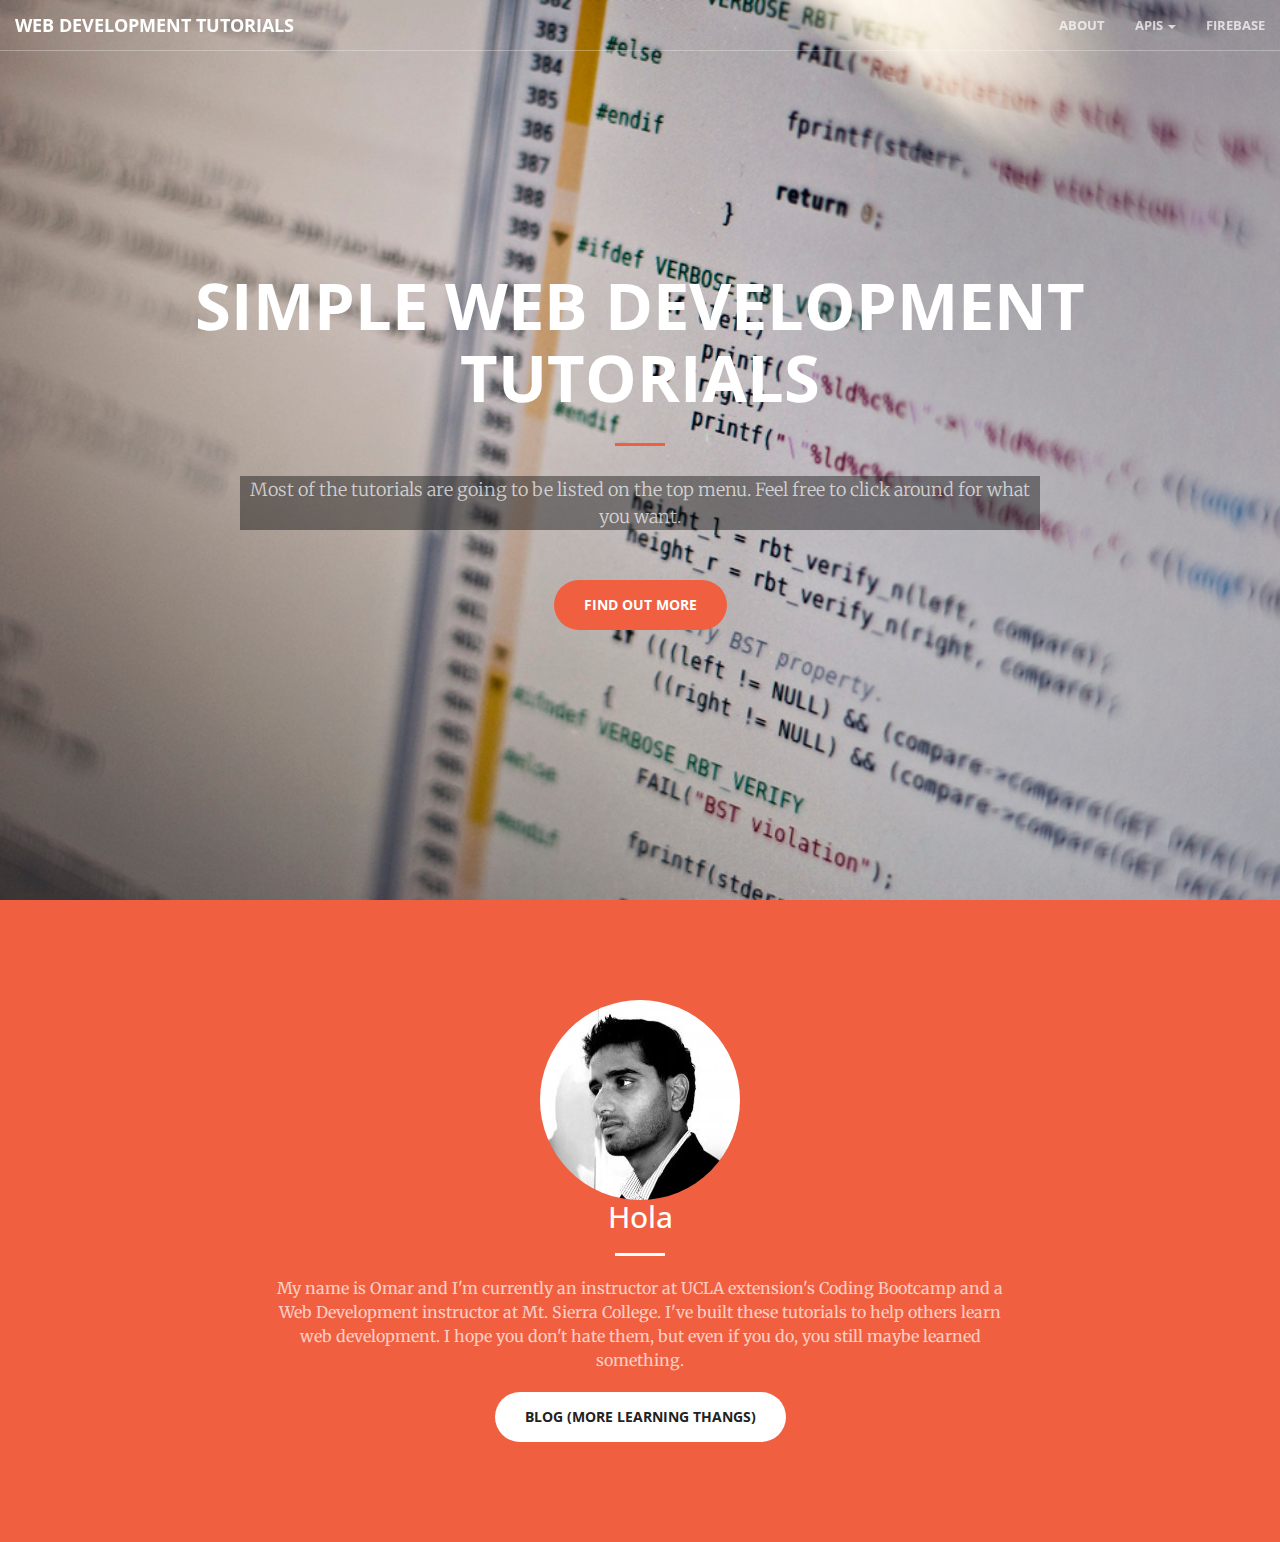
<file: index.html>
<!DOCTYPE html>
<html lang="en">

<head>

    <meta charset="utf-8">
    <meta http-equiv="X-UA-Compatible" content="IE=edge">
    <meta name="viewport" content="width=device-width, initial-scale=1">
    <meta name="description" content="">
    <meta name="author" content="">

    <title>Web Tutorials</title>

    <!-- Bootstrap Core CSS -->
    <link rel="stylesheet" href="css/bootstrap.min.css" type="text/css">

    <!-- Custom Fonts -->
    <link href='https://fonts.googleapis.com/css?family=Open+Sans:300italic,400italic,600italic,700italic,800italic,400,300,600,700,800' rel='stylesheet' type='text/css'>
    <link href='https://fonts.googleapis.com/css?family=Merriweather:400,300,300italic,400italic,700,700italic,900,900italic' rel='stylesheet' type='text/css'>
    <link rel="stylesheet" href="font-awesome/css/font-awesome.min.css" type="text/css">

    <!-- Plugin CSS -->
    <link rel="stylesheet" href="css/animate.min.css" type="text/css">

    <!-- Custom CSS -->
    <link rel="stylesheet" href="css/creative.css" type="text/css">

    <!-- HTML5 Shim and Respond.js IE8 support of HTML5 elements and media queries -->
    <!-- WARNING: Respond.js doesn't work if you view the page via file:// -->
    <!--[if lt IE 9]>
        <script src="https://oss.maxcdn.com/libs/html5shiv/3.7.0/html5shiv.js"></script>
        <script src="https://oss.maxcdn.com/libs/respond.js/1.4.2/respond.min.js"></script>
    <![endif]-->

</head>

<body id="page-top">

    <nav id="mainNav" class="navbar navbar-default navbar-fixed-top">
        <div class="container-fluid">
            <!-- Brand and toggle get grouped for better mobile display -->
            <div class="navbar-header">
                <button type="button" class="navbar-toggle collapsed" data-toggle="collapse" data-target="#bs-example-navbar-collapse-1">
                    <span class="sr-only">Toggle navigation</span>
                    <span class="icon-bar"></span>
                    <span class="icon-bar"></span>
                    <span class="icon-bar"></span>
                </button>
                <a class="navbar-brand page-scroll" href="#page-top">Web Development Tutorials</a>
            </div>

            <!-- Collect the nav links, forms, and other content for toggling -->
            <div class="collapse navbar-collapse" id="bs-example-navbar-collapse-1">
               <ul class="nav navbar-nav navbar-right">
                    <li>
                        <a class="page-scroll" href="#about">About</a>
                    </li>
                    <li class="dropdown">
                      <a class="dropdown-toggle" data-toggle="dropdown" href="#">APIs
                      <span class="caret"></span></a>
                      <ul class="dropdown-menu">
                        <li><a href="html/weatherAPI.html">Weather API</a></li>
                        <li><a href="html/mashape.html">Mashape APIs</a></li>
                        <li><a href="html/omdb.html">OMDb API</a></li> 
                      </ul>
                    </li>
                    <li>
                        <a class="page-scroll" href="html/firebase.html">Firebase</a>
                    </li>
                </ul> 
            </div>
            <!-- /.navbar-collapse -->
        </div>
        <!-- /.container-fluid -->
    </nav>

    <header>
        <div class="header-content">
            <div class="header-content-inner">
                <h1>Simple Web Development Tutorials</h1>
                <hr>
                <p>Most of the tutorials are going to be listed on the top menu. Feel free to click around for what you want.</p>
                <a href="#about" class="btn btn-primary btn-xl page-scroll">Find Out More</a>
            </div>
        </div>
    </header>

    <section class="bg-primary" id="about">
        <div class="container">
            <div class="row">
                <div class="col-lg-8 col-lg-offset-2 text-center">
                    <img src="img/me.jpg" class="img-circle" alt="Omar Patel Picture">
                    <h2 class="section-heading">Hola</h2>
                    <hr class="light">
                    <p class="text-faded">My name is Omar and I'm currently an instructor at UCLA extension's Coding Bootcamp and a Web Development instructor at Mt. Sierra College. I've built these tutorials to help others learn web development. I hope you don't hate them, but even if you do, you still maybe learned something.</p>
                    <a href="http://hardlydent.tumblr.com/" class="btn btn-default btn-xl">Blog (more learning thangs)</a>
                </div>
            </div>
        </div>
    </section>

    <!-- jQuery -->
    <script src="js/jquery.js"></script>

    <!-- Bootstrap Core JavaScript -->
    <script src="js/bootstrap.min.js"></script>

    <!-- Plugin JavaScript -->
    <script src="js/jquery.easing.min.js"></script>
    <script src="js/jquery.fittext.js"></script>
    <script src="js/wow.min.js"></script>

    <!-- Custom Theme JavaScript -->
    <script src="js/creative.js"></script>

<script>
  (function(i,s,o,g,r,a,m){i['GoogleAnalyticsObject']=r;i[r]=i[r]||function(){
  (i[r].q=i[r].q||[]).push(arguments)},i[r].l=1*new Date();a=s.createElement(o),
  m=s.getElementsByTagName(o)[0];a.async=1;a.src=g;m.parentNode.insertBefore(a,m)
  })(window,document,'script','https://www.google-analytics.com/analytics.js','ga');

  ga('create', 'UA-65206298-3', 'auto');
  ga('send', 'pageview');

</script>
</body>

</html>
</file>
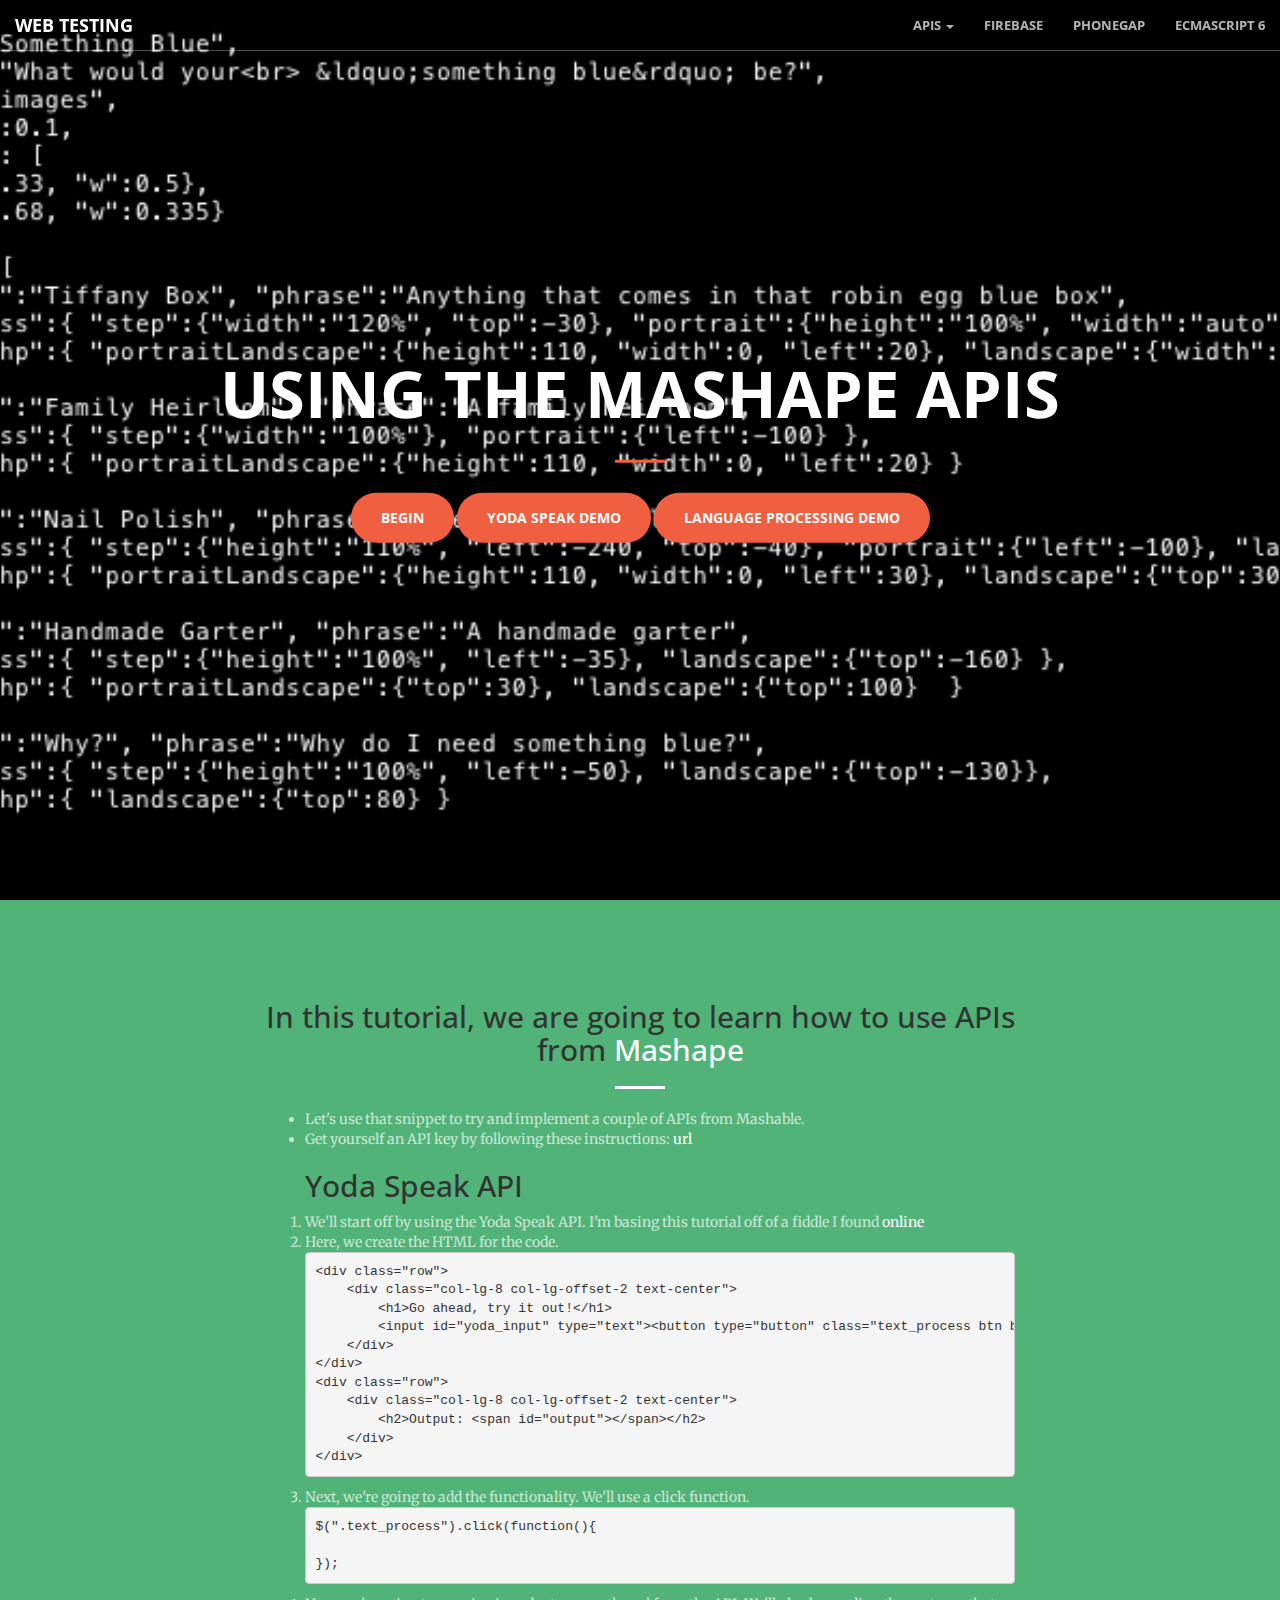
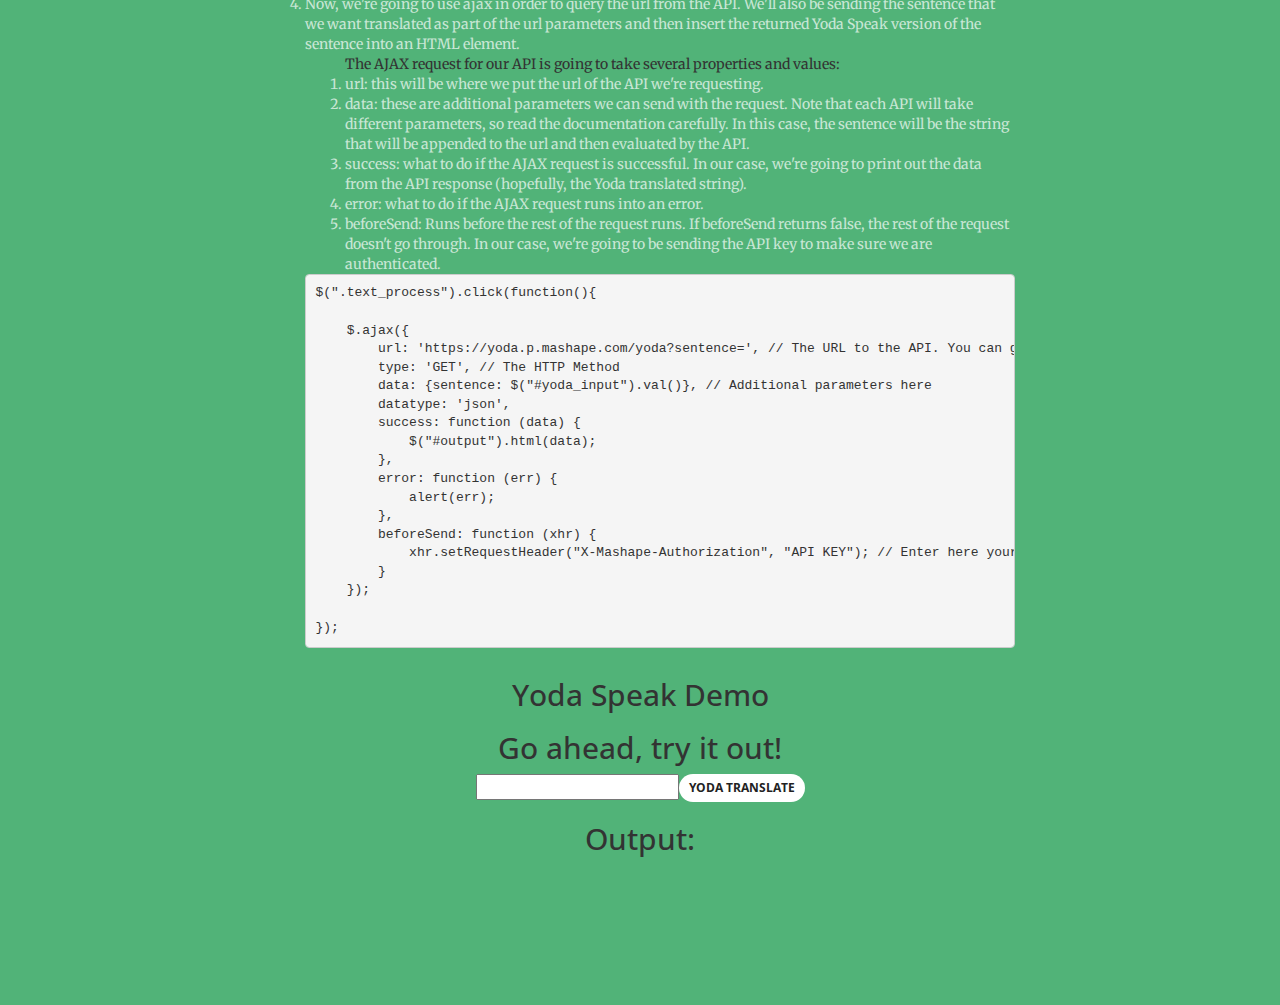
<file: html/mashape.html>
<!DOCTYPE html>
<html lang="en">

<head>

    <meta charset="utf-8">
    <meta http-equiv="X-UA-Compatible" content="IE=edge">
    <meta name="viewport" content="width=device-width, initial-scale=1">
    <meta name="description" content="">
    <meta name="author" content="">

    <title>Web Tutorials</title>

    <!-- Bootstrap Core CSS -->
    <link rel="stylesheet" href="../css/bootstrap.min.css" type="text/css">

    <!-- Custom Fonts -->
    <link href='https://fonts.googleapis.com/css?family=Open+Sans:300italic,400italic,600italic,700italic,800italic,400,300,600,700,800' rel='stylesheet' type='text/css'>
    <link href='https://fonts.googleapis.com/css?family=Merriweather:400,300,300italic,400italic,700,700italic,900,900italic' rel='stylesheet' type='text/css'>
    <link rel="stylesheet" href="../font-awesome/css/font-awesome.min.css" type="text/css">

    <!-- Plugin CSS -->
    <link rel="stylesheet" href="../css/animate.min.css" type="text/css">

    <!-- Custom CSS -->
    <link rel="stylesheet" href="../css/creative.css" type="text/css">

    <!-- HTML5 Shim and Respond.js IE8 support of HTML5 elements and media queries -->
    <!-- WARNING: Respond.js doesn't work if you view the page via file:// -->
    <!--[if lt IE 9]>
        <script src="https://oss.maxcdn.com/libs/html5shiv/3.7.0/html5shiv.js"></script>
        <script src="https://oss.maxcdn.com/libs/respond.js/1.4.2/respond.min.js"></script>
    <![endif]-->

</head>

<body id="page-top">

    <nav id="mainNav" class="navbar navbar-default navbar-fixed-top">
        <div class="container-fluid">
            <!-- Brand and toggle get grouped for better mobile display -->
            <div class="navbar-header">
                <button type="button" class="navbar-toggle collapsed" data-toggle="collapse" data-target="#bs-example-navbar-collapse-1">
                    <span class="sr-only">Toggle navigation</span>
                    <span class="icon-bar"></span>
                    <span class="icon-bar"></span>
                    <span class="icon-bar"></span>
                </button>
                <a class="navbar-brand page-scroll" href="../index.html">Web Testing</a>
            </div>

            <!-- Collect the nav links, forms, and other content for toggling -->
            <div class="collapse navbar-collapse" id="bs-example-navbar-collapse-1">
               <ul class="nav navbar-nav navbar-right">
                    <li class="dropdown">
                      <a class="dropdown-toggle" data-toggle="dropdown" href="#">APIs
                      <span class="caret"></span></a>
                      <ul class="dropdown-menu">
                        <li><a href="weatherAPI.html">Weather API</a></li>
                        <li><a href="mashape.html">Mashape APIs</a></li>
                        <li><a href="omdb.html">OMDb API</a></li> 
                      </ul>
                    </li>
                    <li>
                        <a class="page-scroll" href="firebase.html">Firebase</a>
                    </li>
                    <li>
                        <a class="page-scroll" href="phonegap.html">PhoneGap</a>
                    </li>
                    <li>
                        <a class="page-scroll" href="es_6.html">EcmaScript 6</a>
                    </li>
                </ul> 
            </div>
            <!-- /.navbar-collapse -->
        </div>
        <!-- /.container-fluid -->
    </nav>

    <header class="mashape_header">
        <div class="header-content">
            <div class="header-content-inner">
                <h1>Using the Mashape APIs</h1>
                <hr>
                <a href="#about" class="btn btn-primary btn-xl page-scroll">Begin</a>
                <a href="#yoda_demo" class="btn btn-primary btn-xl page-scroll">Yoda Speak Demo</a>
                <a href="#language_demo" class="btn btn-primary btn-xl page-scroll">Language Processing Demo</a>
            </div>
        </div>
    </header>

    <section class="bg-primary-mashape" id="about">
        <div class="container">
            <div class="row">
                <div class="col-lg-8 col-lg-offset-2 text-center">
                    <h2 class="section-heading">In this tutorial, we are going to learn how to use APIs from <a href="https://market.mashape.com/explore" target="_blank">Mashape</a></h2>
                    <hr class="light">
                    <div class="text-left">
                        <ul>
                            <li class="text-faded">Let's use that snippet to try and implement a couple of APIs from Mashable.</li>
                            <li class="text-faded">Get yourself an API key by following these instructions: <a href="http://docs.mashape.com/api-keys">url</a></li>
                        </ul>
                        <ol>
                            <h2>Yoda Speak API</h2>
                            <li class="text-faded">We'll start off by using the Yoda Speak API. I'm basing this tutorial off of a fiddle I found <a href="http://jsfiddle.net/victorrseloy/dys8P/">online</a></li>
                            <li class="text-faded">Here, we create the HTML for the code.</li>
<pre>
&lt;div class="row"&gt;
    &lt;div class="col-lg-8 col-lg-offset-2 text-center"&gt;
        &lt;h1&gt;Go ahead, try it out!&lt;/h1&gt;
        &lt;input id="yoda_input" type="text"&gt;&lt;button type="button" class="text_process btn btn-default btn-sm"&gt;Yoda Translate&lt;/button&gt;&lt;br&gt;
    &lt;/div&gt;
&lt;/div&gt;
&lt;div class="row"&gt;
    &lt;div class="col-lg-8 col-lg-offset-2 text-center"&gt;
        &lt;h2&gt;Output: &lt;span id="output"&gt;&lt;/span&gt;&lt;/h2&gt;
    &lt;/div&gt;
&lt;/div&gt;
</pre>
                            <li class="text-faded">Next, we're going to add the functionality. We'll use a click function.</li>
<pre>
$(".text_process").click(function(){

});
</pre>
                            <li class="text-faded">Now, we're going to use ajax in order to query the url from the API. We'll also be sending the sentence that we want translated as part of the url parameters and then insert the returned Yoda Speak version of the sentence into an HTML element.</li>
                                <ol>The AJAX request for our API is going to take several properties and values:
                                    <li class="text-faded">url: this will be where we put the url of the API we're requesting.</li>
                                    <li class="text-faded">data: these are additional parameters we can send with the request. Note that each API will take different parameters, so read the documentation carefully. In this case, the sentence will be the string that will be appended to the url and then evaluated by the API.</li>
                                    <li class="text-faded">success: what to do if the AJAX request is successful. In our case, we're going to print out the data from the API response (hopefully, the Yoda translated string).</li>
                                    <li class="text-faded">error: what to do if the AJAX request runs into an error.</li>
                                    <li class="text-faded">beforeSend: Runs before the rest of the request runs. If beforeSend returns false, the rest of the request doesn't go through. In our case, we're going to be sending the API key to make sure we are authenticated.</li>
                                </ol>
<pre>
$(".text_process").click(function(){

    $.ajax({
        url: 'https://yoda.p.mashape.com/yoda?sentence=', // The URL to the API. You can get this by clicking on "Show CURL example" from an API profile
        type: 'GET', // The HTTP Method
        data: {sentence: $("#yoda_input").val()}, // Additional parameters here
        datatype: 'json',
        success: function (data) {
            $("#output").html(data);
        },
        error: function (err) {
            alert(err);
        },
        beforeSend: function (xhr) {
            xhr.setRequestHeader("X-Mashape-Authorization", "API KEY"); // Enter here your Mashape key
        }
    });

});
</pre>
                        </ol>
                    </div>
                </div>
            </div>

            <div id="yoda_demo" class="row">
                <div class="col-lg-8 col-lg-offset-2 text-center">
                    <h2>Yoda Speak Demo</h2>
                    <h2>Go ahead, try it out!</h2>
                    <input id="yoda_input" type="text"><button type="button" class="yoda_button btn btn-default btn-sm">Yoda Translate</button><br>
                </div>
                <div class="col-lg-8 col-lg-offset-2 text-center">
                    <h2>Output: <span id="output"></span></h2>
                </div>
            </div>
<br>
<br>
<!-- <h2>Free Natural Language Processing Service API</h2>
<ol>
    <li class="text-faded">Now, let's start working on another API: Free Natural Language Processing Service</li>
    <li class="text-faded">We're going to go through the same process as we did before, except we're just going to change the HTML and javaScript a bit.</li>
<pre>
&lt;div class="row"&gt;
    &lt;div class="col-lg-8 col-lg-offset-2 text-center"&gt;
        &lt;input id="text_process_input" type="text"&gt;&lt;button type="button" class="text_process_button btn btn-default btn-sm"&gt;Text Processing&lt;/button&gt;&lt;br&gt;
        &lt;/div&gt;
    &lt;/div&gt;
    &lt;div class="row"&gt;
        &lt;div class="col-lg-8 col-lg-offset-2 text-center"&gt;
            &lt;h2&gt;API-author: &lt;span id="api-author"&gt;&lt;/span&gt;&lt;/h2&gt;
            &lt;h2&gt;API-Usage: &lt;span id="api-usage"&gt;&lt;/span&gt;&lt;/h2&gt;
            &lt;h2&gt;Sentiment Text: &lt;span id="sentiment-text"&gt;&lt;/span&gt;&lt;/h2&gt;
            &lt;h2&gt;Sentiment Score: &lt;span id="sentiment-score"&gt;&lt;/span&gt;&lt;/h2&gt;
            &lt;h2&gt;Status: &lt;span id="status"&gt;&lt;/span&gt;&lt;/h2&gt;
            &lt;h2&gt;Language: &lt;span id="language"&gt;&lt;/span&gt;&lt;/h2&gt;
        &lt;/div&gt;
    &lt;/div&gt;
&lt;/div&gt;
</pre>
</ol>
<pre>
    $(".text_process_button").click(function(){

        $.ajax({
            url: 'https://loudelement-free-natural-language-processing-service.p.mashape.com/nlp-text/?text=', // The URL to the API. You can get this by clicking on "Show CURL example" from an API profile
            type: 'GET', // The HTTP Method
            data: {text: $("#text_process_input").val()}, // Additional parameters here
            datatype: 'json',
            success: function (data) {
                $("#api-author").html(data["api-author"]);
                $("#api-usage").html(data["api-usage"]);
                $("#sentiment-text").html(data["sentiment-text"]);
                $("#sentiment-score").html(data["sentiment-score"]);
                $("#status").html(data["status"]);
                $("#language").html(data["language"]);
            },
            error: function (err) {
                alert(err);
            },
            beforeSend: function (xhr) {
                xhr.setRequestHeader("X-Mashape-Authorization", "WiNaHz5SylmshT0YdDN3OQxNVf5np1xQoxNjsnpmJSREuIgvnp"); // Enter here your Mashape key
            }
        });

    });
</pre>
            <div id="language_demo" class="row">
                <div class="col-lg-8 col-lg-offset-2 text-center">
                    <h2>Language Processing Demo</h2>
                    <h2>Go ahead, try it out!</h2>
                    <input id="text_process_input" type="text"><button type="button" class="text_process_button btn btn-default btn-sm">Text Processing</button><br>
                </div>
            </div>
            <div class="row">
                <div class="col-lg-8 col-lg-offset-2 text-center">
                    <h2>API-author: <span id="api-author"></span></h2>
                    <h2>API-Usage: <span id="api-usage"></span></h2>
                    <h2>Sentiment Text: <span id="sentiment-text"></span></h2>
                    <h2>Sentiment Score: <span id="sentiment-score"></span></h2>
                    <h2>Status: <span id="status"></span></h2>
                    <h2>Language: <span id="language"></span></h2>
                </div>
            </div>
            <br>
            <div class="row">
                <div class="col-lg-8 col-lg-offset-2 text-center">
                    <h2>Random Quote Generation</h2>
                    <select id="famous_quotes_input">
                      <option value="movies">Movies</option>
                      <option value="famous">Famous</option>
                    </select>
                    <button type="button" class="famous_quotes_button btn btn-default btn-sm">Quote Generation</button><br>
                </div>
                <div class="col-lg-8 col-lg-offset-2 text-center">
                    <h2>Output: <span class="quote_output"></span></h2>
                </div>
            </div>
        </div>
    </section> -->
    <!-- jQuery -->
    <script src="../js/jquery.js"></script>

    <!-- Bootstrap Core JavaScript -->
    <script src="../js/bootstrap.min.js"></script>

    <!-- Plugin JavaScript -->
    <script src="../js/jquery.easing.min.js"></script>
    <script src="../js/jquery.fittext.js"></script>
    <script src="../js/wow.min.js"></script>

    <!-- Custom Theme JavaScript -->
    <script src="../js/creative.js"></script>

    <script src="../js/mashape.js"></script>

    <script>
  (function(i,s,o,g,r,a,m){i['GoogleAnalyticsObject']=r;i[r]=i[r]||function(){
  (i[r].q=i[r].q||[]).push(arguments)},i[r].l=1*new Date();a=s.createElement(o),
  m=s.getElementsByTagName(o)[0];a.async=1;a.src=g;m.parentNode.insertBefore(a,m)
  })(window,document,'script','https://www.google-analytics.com/analytics.js','ga');

  ga('create', 'UA-65206298-3', 'auto');
  ga('send', 'pageview');

</script>
</body>

</html>
</file>
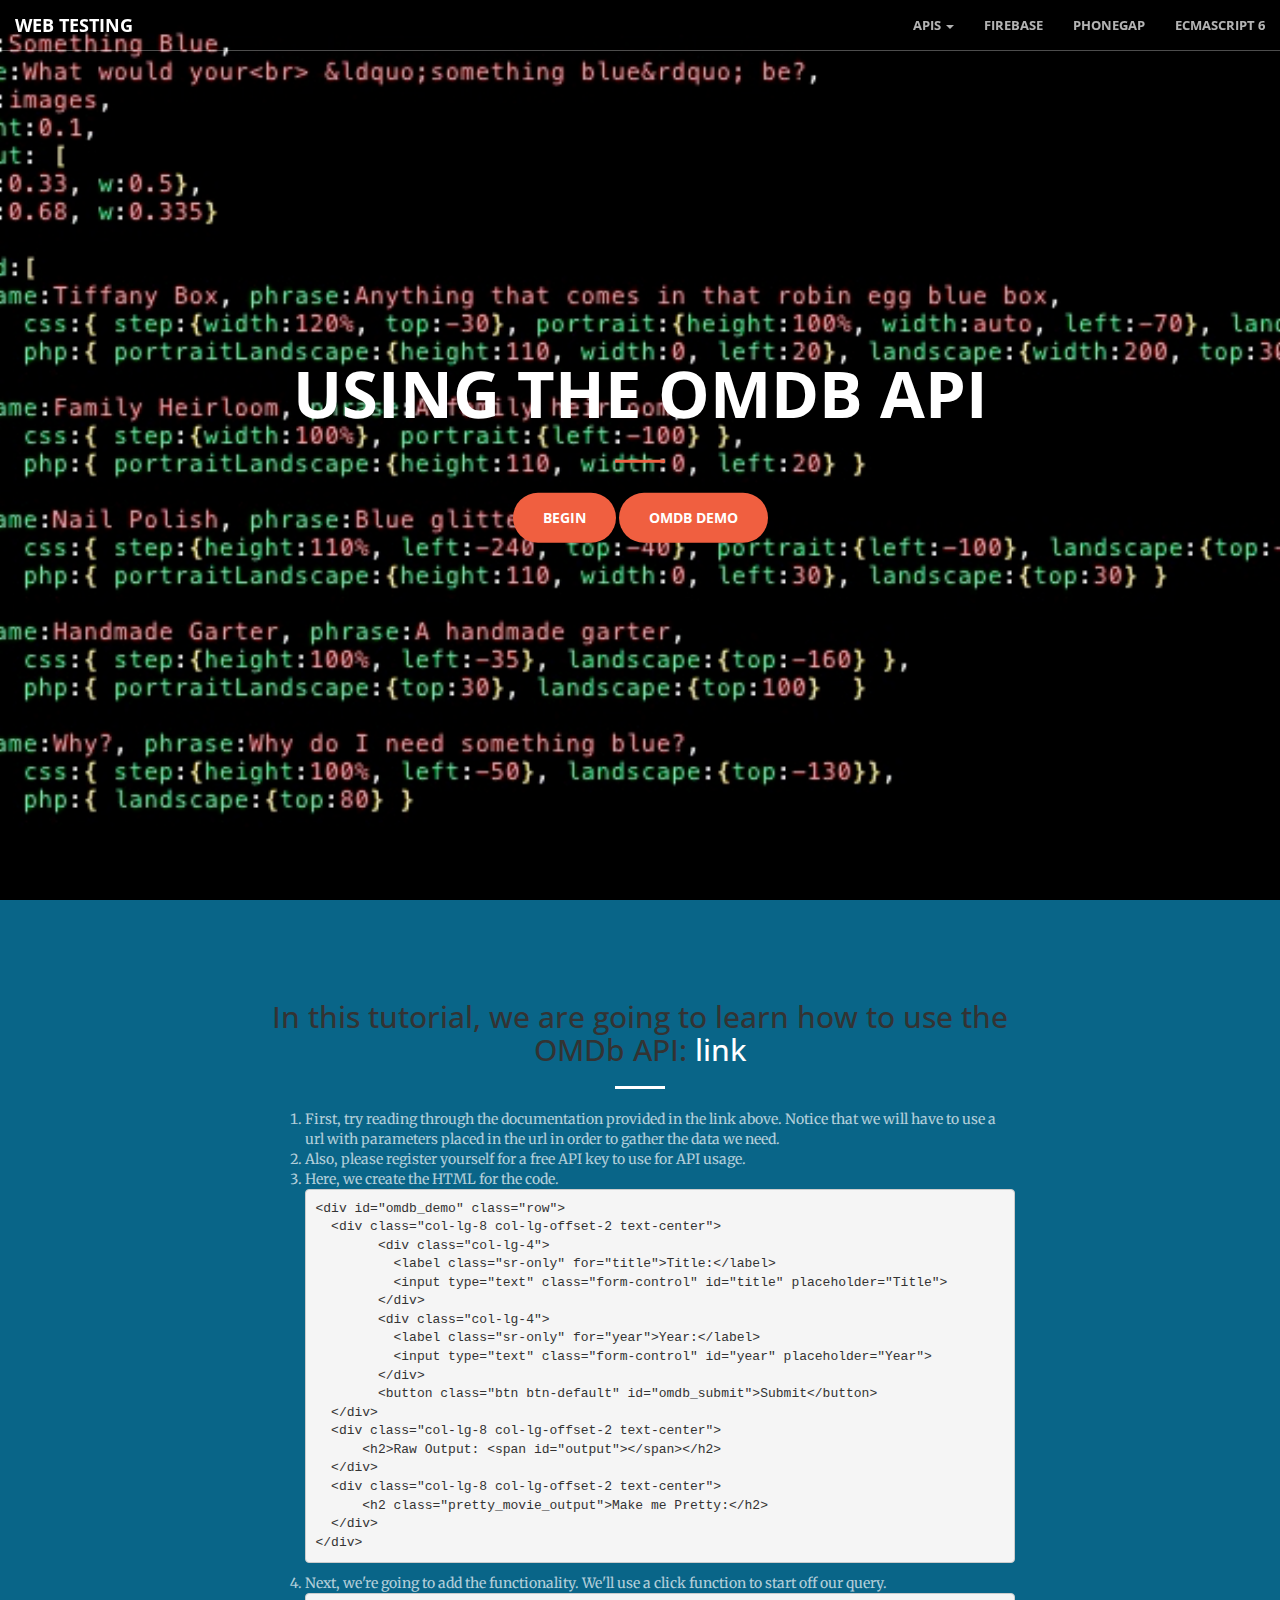
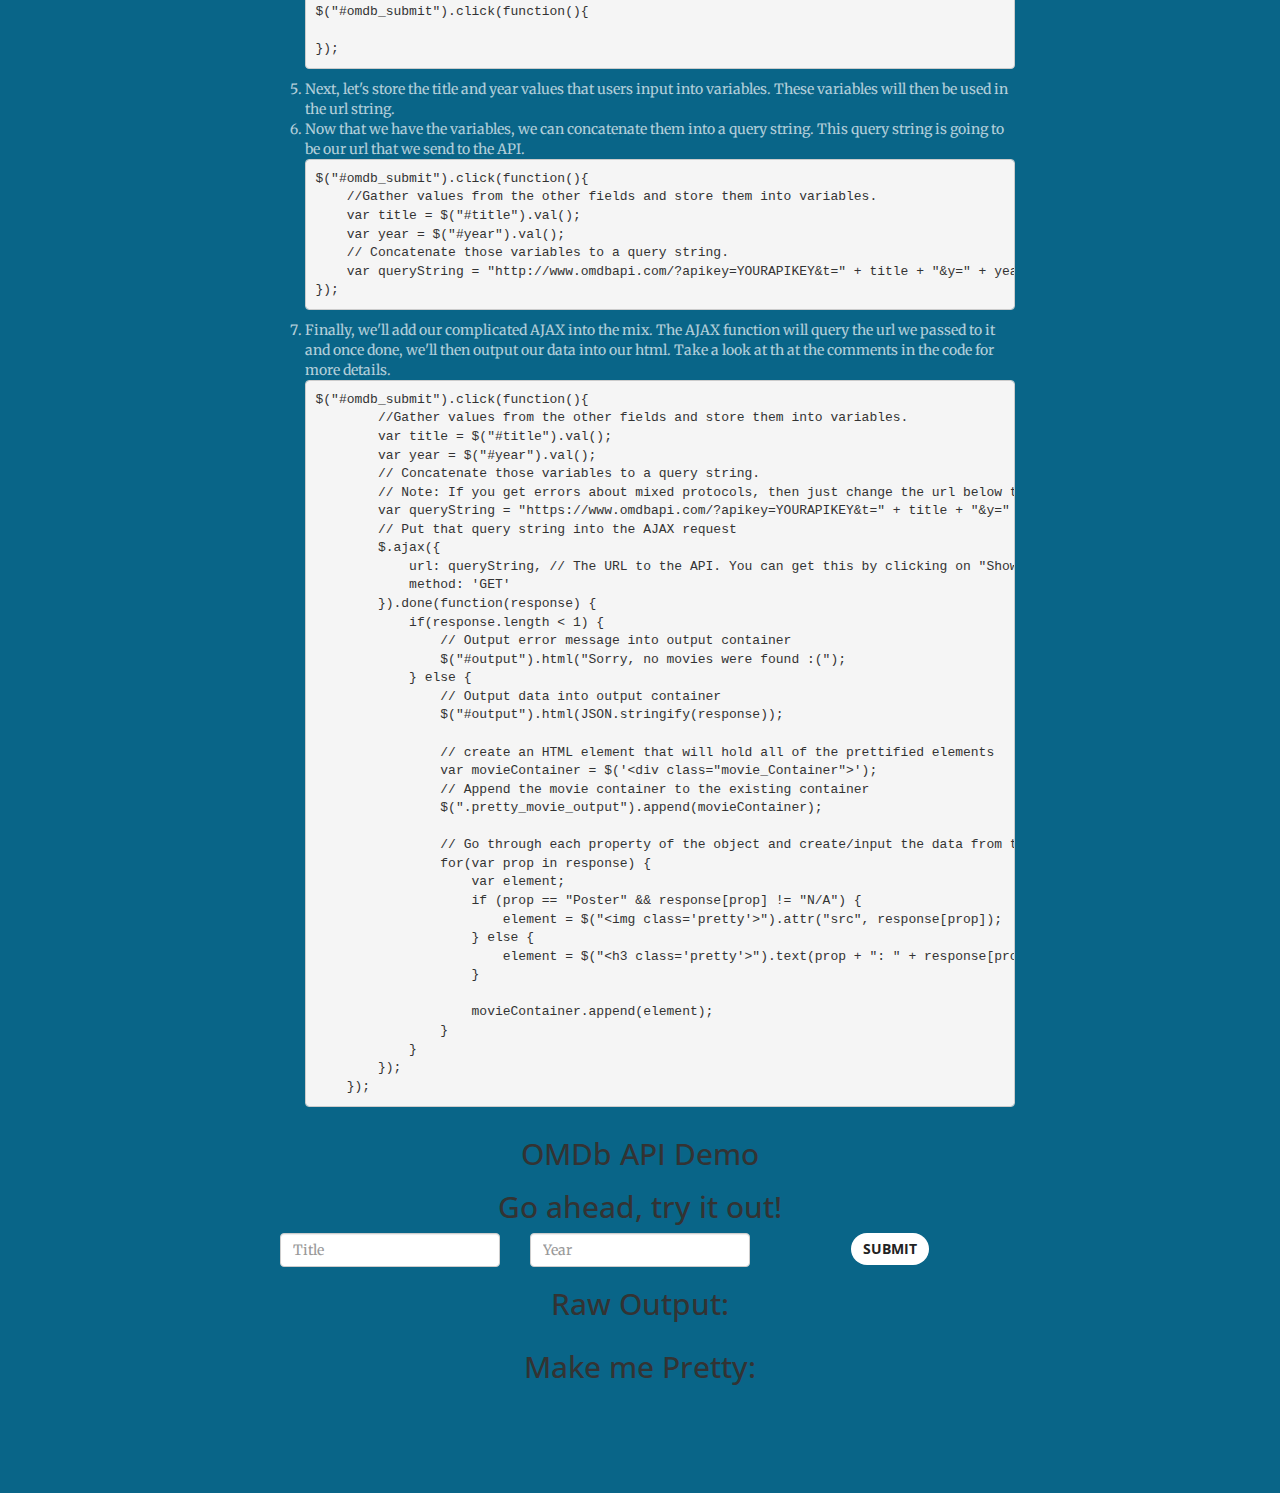
<file: html/omdb.html>
<!DOCTYPE html>
<html lang="en">

<head>

    <meta charset="utf-8">
    <meta http-equiv="X-UA-Compatible" content="IE=edge">
    <meta name="viewport" content="width=device-width, initial-scale=1">
    <meta name="description" content="">
    <meta name="author" content="">

    <title>Web Tutorials</title>

    <!-- Bootstrap Core CSS -->
    <link rel="stylesheet" href="../css/bootstrap.min.css" type="text/css">

    <!-- Custom Fonts -->
    <link href='https://fonts.googleapis.com/css?family=Open+Sans:300italic,400italic,600italic,700italic,800italic,400,300,600,700,800' rel='stylesheet' type='text/css'>
    <link href='https://fonts.googleapis.com/css?family=Merriweather:400,300,300italic,400italic,700,700italic,900,900italic' rel='stylesheet' type='text/css'>
    <link rel="stylesheet" href="../font-awesome/css/font-awesome.min.css" type="text/css">

    <!-- Plugin CSS -->
    <link rel="stylesheet" href="../css/animate.min.css" type="text/css">

    <!-- Custom CSS -->
    <link rel="stylesheet" href="../css/creative.css" type="text/css">

    <!-- HTML5 Shim and Respond.js IE8 support of HTML5 elements and media queries -->
    <!-- WARNING: Respond.js doesn't work if you view the page via file:// -->
    <!--[if lt IE 9]>
        <script src="https://oss.maxcdn.com/libs/html5shiv/3.7.0/html5shiv.js"></script>
        <script src="https://oss.maxcdn.com/libs/respond.js/1.4.2/respond.min.js"></script>
    <![endif]-->

</head>

<body id="page-top">

    <nav id="mainNav" class="navbar navbar-default navbar-fixed-top">
        <div class="container-fluid">
            <!-- Brand and toggle get grouped for better mobile display -->
            <div class="navbar-header">
                <button type="button" class="navbar-toggle collapsed" data-toggle="collapse" data-target="#bs-example-navbar-collapse-1">
                    <span class="sr-only">Toggle navigation</span>
                    <span class="icon-bar"></span>
                    <span class="icon-bar"></span>
                    <span class="icon-bar"></span>
                </button>
                <a class="navbar-brand page-scroll" href="../index.html">Web Testing</a>
            </div>

            <!-- Collect the nav links, forms, and other content for toggling -->
            <div class="collapse navbar-collapse" id="bs-example-navbar-collapse-1">
               <ul class="nav navbar-nav navbar-right">
                    <li class="dropdown">
                      <a class="dropdown-toggle" data-toggle="dropdown" href="#">APIs
                      <span class="caret"></span></a>
                      <ul class="dropdown-menu">
                        <li><a href="weatherAPI.html">Weather API</a></li>
                        <li><a href="mashape.html">Mashape APIs</a></li>
                        <li><a href="omdb.html">OMDb API</a></li> 
                      </ul>
                    </li>
                    <li>
                        <a class="page-scroll" href="firebase.html">Firebase</a>
                    </li>
                    <li>
                        <a class="page-scroll" href="phonegap.html">PhoneGap</a>
                    </li>
                    <li>
                        <a class="page-scroll" href="es_6.html">EcmaScript 6</a>
                    </li>
                </ul> 
            </div>
            <!-- /.navbar-collapse -->
        </div>
        <!-- /.container-fluid -->
    </nav>

    <header class="omdb_header">
        <div class="header-content">
            <div class="header-content-inner">
                <h1>Using the OMDb API</h1>
                <hr>
                <a href="#about" class="btn btn-primary btn-xl page-scroll">Begin</a>
                <a href="#omdb_demo" class="btn btn-primary btn-xl page-scroll">OMDb Demo</a>
            </div>
        </div>
    </header>

    <section class="bg-primary-omdb" id="about">
        <div class="container">
            <div class="row">
                <div class="col-lg-8 col-lg-offset-2 text-center">
                    <h2 class="section-heading">In this tutorial, we are going to learn how to use the OMDb API: <a href="http://omdbapi.com/" target="_blank">link</a></h2>
                    <hr class="light">
                    <div class="text-left">
<!--                         <ul>
                            <li class="text-faded">Let's use that snippet to try and implement a couple of APIs from Mashable.</li>
                            <li class="text-faded">Get yourself an API key by following these instructions: <a href="http://docs.mashape.com/api-keys">url</a></li>
                        </ul> -->
                        <ol>
                            <li class="text-faded">First, try reading through the documentation provided in the link above. Notice that we will have to use a url with parameters placed in the url in order to gather the data we need.</li>
                            <li class="text-faded">Also, please register yourself for a free API key to use for API usage.</li>
                            <li class="text-faded">Here, we create the HTML for the code.</li>
<pre>
&lt;div id="omdb_demo" class="row"&gt;
  &lt;div class="col-lg-8 col-lg-offset-2 text-center"&gt;
        &lt;div class="col-lg-4"&gt;
          &lt;label class="sr-only" for="title"&gt;Title:&lt;/label&gt;
          &lt;input type="text" class="form-control" id="title" placeholder="Title"&gt;
        &lt;/div&gt;
        &lt;div class="col-lg-4"&gt;
          &lt;label class="sr-only" for="year"&gt;Year:&lt;/label&gt;
          &lt;input type="text" class="form-control" id="year" placeholder="Year"&gt;
        &lt;/div&gt;
        &lt;button class="btn btn-default" id="omdb_submit"&gt;Submit&lt;/button&gt;
  &lt;/div&gt;
  &lt;div class="col-lg-8 col-lg-offset-2 text-center"&gt;
      &lt;h2&gt;Raw Output: &lt;span id="output"&gt;&lt;/span&gt;&lt;/h2&gt;
  &lt;/div&gt;
  &lt;div class="col-lg-8 col-lg-offset-2 text-center"&gt;
      &lt;h2 class="pretty_movie_output"&gt;Make me Pretty:&lt;/h2&gt;
  &lt;/div&gt;
&lt;/div&gt;
</pre>
                            <li class="text-faded">Next, we're going to add the functionality. We'll use a click function to start off our query.</li>
<pre>
$("#omdb_submit").click(function(){

});
</pre>                      
                            <li class="text-faded">Next, let's store the title and year values that users input into variables. These variables will then be used in the url string.</li>
                            <li class="text-faded">Now that we have the variables, we can concatenate them into a query string. This query string is going to be our url that we send to the API.</li>
<pre>
$("#omdb_submit").click(function(){
    //Gather values from the other fields and store them into variables.
    var title = $("#title").val();
    var year = $("#year").val(); 
    // Concatenate those variables to a query string.
    var queryString = "http://www.omdbapi.com/?apikey=YOURAPIKEY&t=" + title + "&y=" + year + "&plot=short&r=json";
});
</pre> 
                            <li class="text-faded">Finally, we'll add our complicated AJAX into the mix. The AJAX function will query the url we passed to it and once done, we'll then output our data into our html. Take a look at th at the comments in the code for more details.</li>
<pre>
$("#omdb_submit").click(function(){
        //Gather values from the other fields and store them into variables.
        var title = $("#title").val();
        var year = $("#year").val(); 
        // Concatenate those variables to a query string.
        // Note: If you get errors about mixed protocols, then just change the url below to be in https format
        var queryString = "https://www.omdbapi.com/?apikey=YOURAPIKEY&t=" + title + "&y=" + year + "&plot=short&r=json";
        // Put that query string into the AJAX request
        $.ajax({
            url: queryString, // The URL to the API. You can get this by clicking on "Show CURL example" from an API profile
            method: 'GET'
        }).done(function(response) {
            if(response.length < 1) {
                // Output error message into output container
                $("#output").html("Sorry, no movies were found :(");
            } else {
                // Output data into output container
                $("#output").html(JSON.stringify(response));

                // create an HTML element that will hold all of the prettified elements
                var movieContainer = $('&lt;div class="movie_Container"&gt;');
                // Append the movie container to the existing container
                $(".pretty_movie_output").append(movieContainer);

                // Go through each property of the object and create/input the data from the object
                for(var prop in response) {
                    var element;
                    if (prop == "Poster" && response[prop] != "N/A") {
                        element = $("&lt;img class='pretty'&gt;").attr("src", response[prop]);
                    } else {
                        element = $("&lt;h3 class='pretty'&gt;").text(prop + ": " + response[prop]);
                    }
         
                    movieContainer.append(element);
                }
            }
        });
    });
</pre>
                        </ol>
                    </div>
                </div>
            </div>

            <div id="omdb_demo" class="row">
                <div class="col-lg-8 col-lg-offset-2 text-center">
                    <h2>OMDb API Demo</h2>
                    <h2>Go ahead, try it out!</h2>
                      <div class="col-lg-4">
                        <label class="sr-only" for="title">Title:</label>
                        <input type="text" class="form-control" id="title" placeholder="Title">
                      </div>
                      <div class="col-lg-4">
                        <label class="sr-only" for="year">Year:</label>
                        <input type="text" class="form-control" id="year" placeholder="Year">
                      </div>
                      <button class="btn btn-default" id="omdb_submit">Submit</button>
                </div>
                <div class="col-lg-8 col-lg-offset-2 text-center">
                    <h2>Raw Output: <span id="output"></span></h2>
                </div>
                <div class="col-lg-8 col-lg-offset-2 text-center">
                    <h2 class="pretty_movie_output">Make me Pretty:</h2>
                </div>
            </div>
        </div>
    </section>
    <!-- jQuery -->
    <script src="../js/jquery.js"></script>

    <!-- Bootstrap Core JavaScript -->
    <script src="../js/bootstrap.min.js"></script>

    <!-- Plugin JavaScript -->
    <script src="../js/jquery.easing.min.js"></script>
    <script src="../js/jquery.fittext.js"></script>
    <script src="../js/wow.min.js"></script>

    <!-- Custom Theme JavaScript -->
    <script src="../js/creative.js"></script>

    <script src="../js/omdb.js"></script>

    <script>
  (function(i,s,o,g,r,a,m){i['GoogleAnalyticsObject']=r;i[r]=i[r]||function(){
  (i[r].q=i[r].q||[]).push(arguments)},i[r].l=1*new Date();a=s.createElement(o),
  m=s.getElementsByTagName(o)[0];a.async=1;a.src=g;m.parentNode.insertBefore(a,m)
  })(window,document,'script','https://www.google-analytics.com/analytics.js','ga');

  ga('create', 'UA-65206298-3', 'auto');
  ga('send', 'pageview');

</script>
</body>

</html>
</file>
<file: css/creative.css>
/*!
 * Start Bootstrap - Creative Bootstrap Theme (http://startbootstrap.com)
 * Code licensed under the Apache License v2.0.
 * For details, see http://www.apache.org/licenses/LICENSE-2.0.
 */

html,
body {
    width: 100%;
    height: 100%;
}

body {
    font-family: Merriweather,'Helvetica Neue',Arial,sans-serif;
}

hr {
    max-width: 50px;
    border-color: #f05f40;
    border-width: 3px;
}

hr.light {
    border-color: #fff;
}

a {
    color: white;
    -webkit-transition: all .35s;
    -moz-transition: all .35s;
    transition: all .35s;
}

a:hover,
a:focus {
    color: #eb3812;
}

h1,
h2,
h3,
h4,
h5,
h6 {
    font-family: 'Open Sans','Helvetica Neue',Arial,sans-serif;
}

p {
    margin-bottom: 20px;
    font-size: 16px;
    line-height: 1.5;
}

.bg-primary {
    background-color: #f05f40;
}

.bg-dark {
    color: #fff;
    background-color: #222;
}

.text-faded {
    color: rgba(255,255,255,.7);
}

section {
    padding: 100px 0;
}

aside {
    padding: 50px 0;
}

.no-padding {
    padding: 0;
}

.navbar-default {
    border-color: rgba(34,34,34,.05);
    font-family: 'Open Sans','Helvetica Neue',Arial,sans-serif;
    background-color: #fff;
    -webkit-transition: all .35s;
    -moz-transition: all .35s;
    transition: all .35s;
}

.navbar-default .navbar-header .navbar-brand {
    text-transform: uppercase;
    font-family: 'Open Sans','Helvetica Neue',Arial,sans-serif;
    font-weight: 700;
    color: #f05f40;
}

.navbar-default .navbar-header .navbar-brand:hover,
.navbar-default .navbar-header .navbar-brand:focus {
    color: #eb3812;
}

.navbar-default .nav > li>a,
.navbar-default .nav>li>a:focus {
    text-transform: uppercase;
    font-size: 13px;
    font-weight: 700;
    color: #222;
}

.navbar-default .nav > li>a:hover,
.navbar-default .nav>li>a:focus:hover {
    color: #f05f40;
}

.navbar-default .nav > li.active>a,
.navbar-default .nav>li.active>a:focus {
    color: #f05f40!important;
    background-color: transparent;
}

.navbar-default .nav > li.active>a:hover,
.navbar-default .nav>li.active>a:focus:hover {
    background-color: transparent;
}

@media(min-width:768px) {
    .navbar-default {
        border-color: rgba(255,255,255,.3);
        background-color: transparent;
    }

    .navbar-default .navbar-header .navbar-brand {
        color: rgba(255,255,255,.7);
    }

    .navbar-default .navbar-header .navbar-brand:hover,
    .navbar-default .navbar-header .navbar-brand:focus {
        color: #fff;
    }

    .navbar-default .nav > li>a,
    .navbar-default .nav>li>a:focus {
        color: rgba(255,255,255,.7);
    }

    .navbar-default .nav > li>a:hover,
    .navbar-default .nav>li>a:focus:hover {
        color: #fff;
    }

    .navbar-default.affix {
        border-color: rgba(34,34,34,.05);
        background-color: #fff;
    }

    .navbar-default.affix .navbar-header .navbar-brand {
        font-size: 14px;
        color: #f05f40;
    }

    .navbar-default.affix .navbar-header .navbar-brand:hover,
    .navbar-default.affix .navbar-header .navbar-brand:focus {
        color: #eb3812;
    }

    .navbar-default.affix .nav > li>a,
    .navbar-default.affix .nav>li>a:focus {
        color: #222;
    }

    .navbar-default.affix .nav > li>a:hover,
    .navbar-default.affix .nav>li>a:focus:hover {
        color: #f05f40;
    }
}

header {
    position: relative;
    width: 100%;
    min-height: auto;
    text-align: center;
    color: #fff;
    background-image: url(../img/coding_background.jpg);
    background-position: center;
    -webkit-background-size: cover;
    -moz-background-size: cover;
    background-size: cover;
    -o-background-size: cover;
}

header .header-content {
    position: relative;
    width: 100%;
    padding: 100px 15px;
    text-align: center;
}

header .header-content .header-content-inner h1 {
    margin-top: 0;
    margin-bottom: 0;
    text-transform: uppercase;
    font-weight: 700;
}

header .header-content .header-content-inner hr {
    margin: 30px auto;
}

header .header-content .header-content-inner p {
    margin-bottom: 50px;
    font-size: 16px;
    font-weight: 300;
    color: rgba(255,255,255,.7);
}

@media(min-width:768px) {
    header {
        min-height: 100%;
    }

    header .header-content {
        position: absolute;
        top: 50%;
        padding: 0 50px;
        -webkit-transform: translateY(-50%);
        -ms-transform: translateY(-50%);
        transform: translateY(-50%);
    }

    header .header-content .header-content-inner {
        margin-right: auto;
        margin-left: auto;
        max-width: 1000px;
    }

    header .header-content .header-content-inner p {
        margin-right: auto;
        margin-left: auto;
        max-width: 80%;
        font-size: 18px;
        background: rgba(8, 8, 8, 0.41);
    }
}

.section-heading {
    margin-top: 0;
}

.service-box {
    margin: 50px auto 0;
    max-width: 400px;
}

@media(min-width:992px) {
    .service-box {
        margin: 20px auto 0;
    }
}

.service-box p {
    margin-bottom: 0;
}

.portfolio-box {
    display: block;
    position: relative;
    margin: 0 auto;
    max-width: 650px;
}

.portfolio-box .portfolio-box-caption {
    display: block;
    position: absolute;
    bottom: 0;
    width: 100%;
    height: 100%;
    text-align: center;
    color: #fff;
    opacity: 0;
    background: rgba(240,95,64,.9);
    -webkit-transition: all .35s;
    -moz-transition: all .35s;
    transition: all .35s;
}

.portfolio-box .portfolio-box-caption .portfolio-box-caption-content {
    position: absolute;
    top: 50%;
    width: 100%;
    text-align: center;
    transform: translateY(-50%);
}

.portfolio-box .portfolio-box-caption .portfolio-box-caption-content .project-category,
.portfolio-box .portfolio-box-caption .portfolio-box-caption-content .project-name {
    padding: 0 15px;
    font-family: 'Open Sans','Helvetica Neue',Arial,sans-serif;
}

.portfolio-box .portfolio-box-caption .portfolio-box-caption-content .project-category {
    text-transform: uppercase;
    font-size: 14px;
    font-weight: 600;
}

.portfolio-box .portfolio-box-caption .portfolio-box-caption-content .project-name {
    font-size: 18px;
}

.portfolio-box:hover .portfolio-box-caption {
    opacity: 1;
}

@media(min-width:768px) {
    .portfolio-box .portfolio-box-caption .portfolio-box-caption-content .project-category {
        font-size: 16px;
    }

    .portfolio-box .portfolio-box-caption .portfolio-box-caption-content .project-name {
        font-size: 22px;
    }
}

.call-to-action h2 {
    margin: 0 auto 20px;
}

.text-primary {
    color: #f05f40;
}

.no-gutter > [class*=col-] {
    padding-right: 0;
    padding-left: 0;
}

.btn-default {
    border-color: #fff;
    color: #222;
    background-color: #fff;
    -webkit-transition: all .35s;
    -moz-transition: all .35s;
    transition: all .35s;
}

.btn-default:hover,
.btn-default:focus,
.btn-default.focus,
.btn-default:active,
.btn-default.active,
.open > .dropdown-toggle.btn-default {
    border-color: #ededed;
    color: #222;
    background-color: #f2f2f2;
}

.btn-default:active,
.btn-default.active,
.open > .dropdown-toggle.btn-default {
    background-image: none;
}

.btn-default.disabled,
.btn-default[disabled],
fieldset[disabled] .btn-default,
.btn-default.disabled:hover,
.btn-default[disabled]:hover,
fieldset[disabled] .btn-default:hover,
.btn-default.disabled:focus,
.btn-default[disabled]:focus,
fieldset[disabled] .btn-default:focus,
.btn-default.disabled.focus,
.btn-default[disabled].focus,
fieldset[disabled] .btn-default.focus,
.btn-default.disabled:active,
.btn-default[disabled]:active,
fieldset[disabled] .btn-default:active,
.btn-default.disabled.active,
.btn-default[disabled].active,
fieldset[disabled] .btn-default.active {
    border-color: #fff;
    background-color: #fff;
}

.btn-default .badge {
    color: #fff;
    background-color: #222;
}

.btn-primary {
    border-color: #f05f40;
    color: #fff;
    background-color: #f05f40;
    -webkit-transition: all .35s;
    -moz-transition: all .35s;
    transition: all .35s;
}

.btn-primary:hover,
.btn-primary:focus,
.btn-primary.focus,
.btn-primary:active,
.btn-primary.active,
.open > .dropdown-toggle.btn-primary {
    border-color: #ed431f;
    color: #fff;
    background-color: #ee4b28;
}

.btn-primary:active,
.btn-primary.active,
.open > .dropdown-toggle.btn-primary {
    background-image: none;
}

.btn-primary.disabled,
.btn-primary[disabled],
fieldset[disabled] .btn-primary,
.btn-primary.disabled:hover,
.btn-primary[disabled]:hover,
fieldset[disabled] .btn-primary:hover,
.btn-primary.disabled:focus,
.btn-primary[disabled]:focus,
fieldset[disabled] .btn-primary:focus,
.btn-primary.disabled.focus,
.btn-primary[disabled].focus,
fieldset[disabled] .btn-primary.focus,
.btn-primary.disabled:active,
.btn-primary[disabled]:active,
fieldset[disabled] .btn-primary:active,
.btn-primary.disabled.active,
.btn-primary[disabled].active,
fieldset[disabled] .btn-primary.active {
    border-color: #f05f40;
    background-color: #f05f40;
}

.btn-primary .badge {
    color: #f05f40;
    background-color: #fff;
}

.btn {
    border: 0;
    border-radius: 300px;
    text-transform: uppercase;
    font-family: 'Open Sans','Helvetica Neue',Arial,sans-serif;
    font-weight: 700;
}

.btn-xl {
    padding: 15px 30px;
}

::-moz-selection {
    text-shadow: none;
    color: #fff;
    background: #222;
}

::selection {
    text-shadow: none;
    color: #fff;
    background: #222;
}

img::selection {
    color: #fff;
    background: 0 0;
}

img::-moz-selection {
    color: #fff;
    background: 0 0;
}

body {
    webkit-tap-highlight-color: #222;
}

input {
    color: black;
}

/* Styling for Weather Map API */
li a {
    color: white;
}

.weather_header {
    background-image: url(../img/rain.jpg);
}

/* Styling for Mashable API */
.mashape_header {
    background-image: url(../img/json.jpg);
}

.firebase_header {
    background-image: url(../img/firebase-logo.png);
    background-repeat: no-repeat;
    background-size: 50%;
    background-color: black;
    background-position: 50% 40%;
}

.firebase_header .header-content-inner {
    position: relative;
    top: 5em;
}

.bg-primary-mashape {
    background-color: #51B378;
}


/* Styling for OMDb API */
.omdb_header {
    background-image: url(../img/json_colored.jpg);
}

.bg-primary-omdb {
    background-color: #096588;
}

#output, .pretty {
    color: white;
}

/* Styling for ES6 */
.es6_header {
    background-image: url(../img/es6.jpg);
}
.bg-primary-es6 {
    background-color: #096588;
    color: white;
}

.bg-primary-es6 a {
    color: #ff983b;
}
</file>
